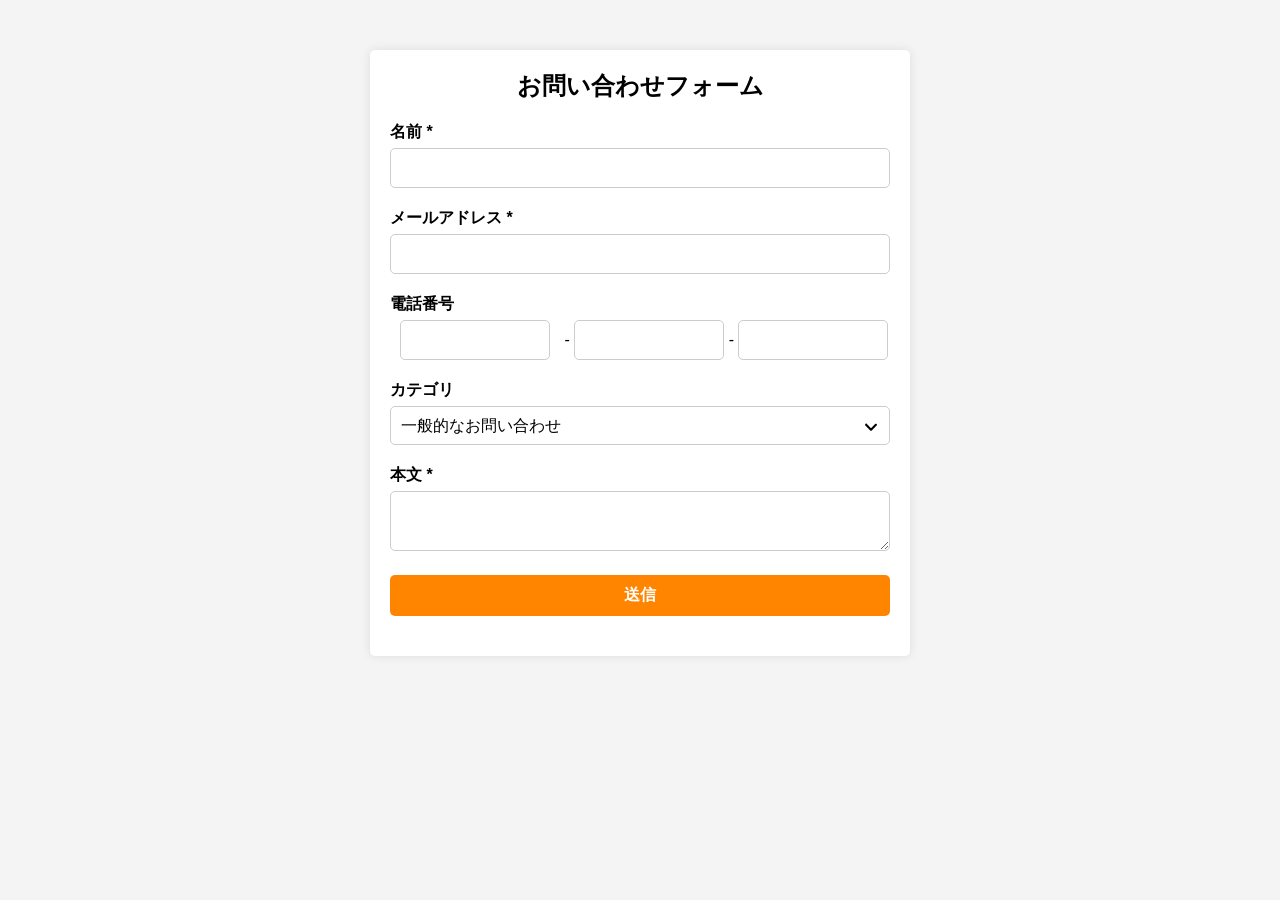
<file: develop/index.html>
<!DOCTYPE html>
<html lang="ja">
<head>
  <meta charset="UTF-8">
  <meta name="viewport" content="width=device-width, initial-scale=1.0">
  <title>お問い合わせフォーム</title>
  <link rel="stylesheet" href="style.css">
</head>
<body>
  <div class="container">
    <div class="heading">お問い合わせフォーム</div>
    <form action="https://contact-form-functions.azurewebsites.net/api/contact-form?" method="post">
      <div class="form-field">
        <label for="name">名前 <span>*</span></label>
        <input type="text" id="name" name="name" class="input-field" required>
      </div>
      <div class="form-field">
        <label for="email">メールアドレス <span>*</span></label>
        <input type="email" id="email" name="email" class="input-field" required>
      </div>
      <div class="form-field">
        <label>電話番号</label>
        <input type="tel" id="tel1" name="tel1" class="tel-field" maxlength="4"> -
        <input type="tel" id="tel2" name="tel2" class="tel-field" maxlength="4"> -
        <input type="tel" id="tel3" name="tel3" class="tel-field" maxlength="10">
      </div>
      <div class="form-field">
        <label for="category">カテゴリ</label>
        <select id="category" name="category" class="select-field">
          <option value="General Question">一般的なお問い合わせ</option>
          <option value="Advertise">広告関連のお問い合わせ</option>
          <option value="Partnership">事業提携のお問い合わせ</option>
        </select>
      </div>
      <div class="form-field">
        <label for="message">本文 <span>*</span></label>
        <textarea id="message" name="message" class="textarea-field" required></textarea>
      </div>
      <div class="form-field">
        <button type="submit" class="submit-button">送信</button>
      </div>
    </form>
  </div>
</body>
</html>
</file>
<file: develop/style.css>
body {
  font-family: Arial, sans-serif;
  background-color: #f4f4f4;
}

.container {
  max-width: 500px;
  margin: 50px auto;
  padding: 20px;
  background-color: #fff;
  border-radius: 5px;
  box-shadow: 0px 0px 10px rgba(0, 0, 0, 0.1);
}

.heading {
  font-size: 24px;
  font-weight: bold;
  text-align: center;
  margin-bottom: 20px;
}

.form-field {
  margin-bottom: 20px;
}

.form-field label {
  display: block;
  font-weight: bold;
  margin-bottom: 5px;
}

.form-field input[type="text"],
.form-field input[type="email"],
.form-field input[type="tel"],
.form-field select,
.form-field textarea {
  width: 100%;
  padding: 10px;
  border: 1px solid #ccc;
  border-radius: 5px;
  box-sizing: border-box;
  font-size: 16px;
  outline: none;
}

.form-field input[type="tel"] {
  width: calc(32% - 10px);
}

.form-field input[type="tel"]:nth-child(2) {
  margin: 0 10px;
}

.form-field select {
  appearance: none;
  -webkit-appearance: none;
  -moz-appearance: none;
  background: url('data:image/svg+xml;utf8,<svg xmlns="http://www.w3.org/2000/svg" viewBox="0 0 20 20"><path d="M15.1 7.6L10 12.7l-5.1-5.1C4.7 7.1 4.4 7 4 7s-0.7 0.1-1 0.4c-0.6 0.6-0.6 1.6 0 2.1l6 6c0.3 0.3 0.7 0.4 1 0.4s0.7-0.1 1-0.4l6-6c0.6-0.5 0.6-1.5 0-2.1C15.7 7 15.4 7.1 15.1 7.6z"/></svg>') no-repeat right 10px center;
  background-size: 16px 16px;
}

.submit-button {
  width: 100%;
  padding: 10px;
  border: none;
  border-radius: 5px;
  background-color: #FF8500;
  color: #fff;
  font-size: 16px;
  font-weight: bold;
  cursor: pointer;
  transition: background-color 0.3s ease;
}

.submit-button:hover {
  background-color: #EA7B00;
}
</file>
